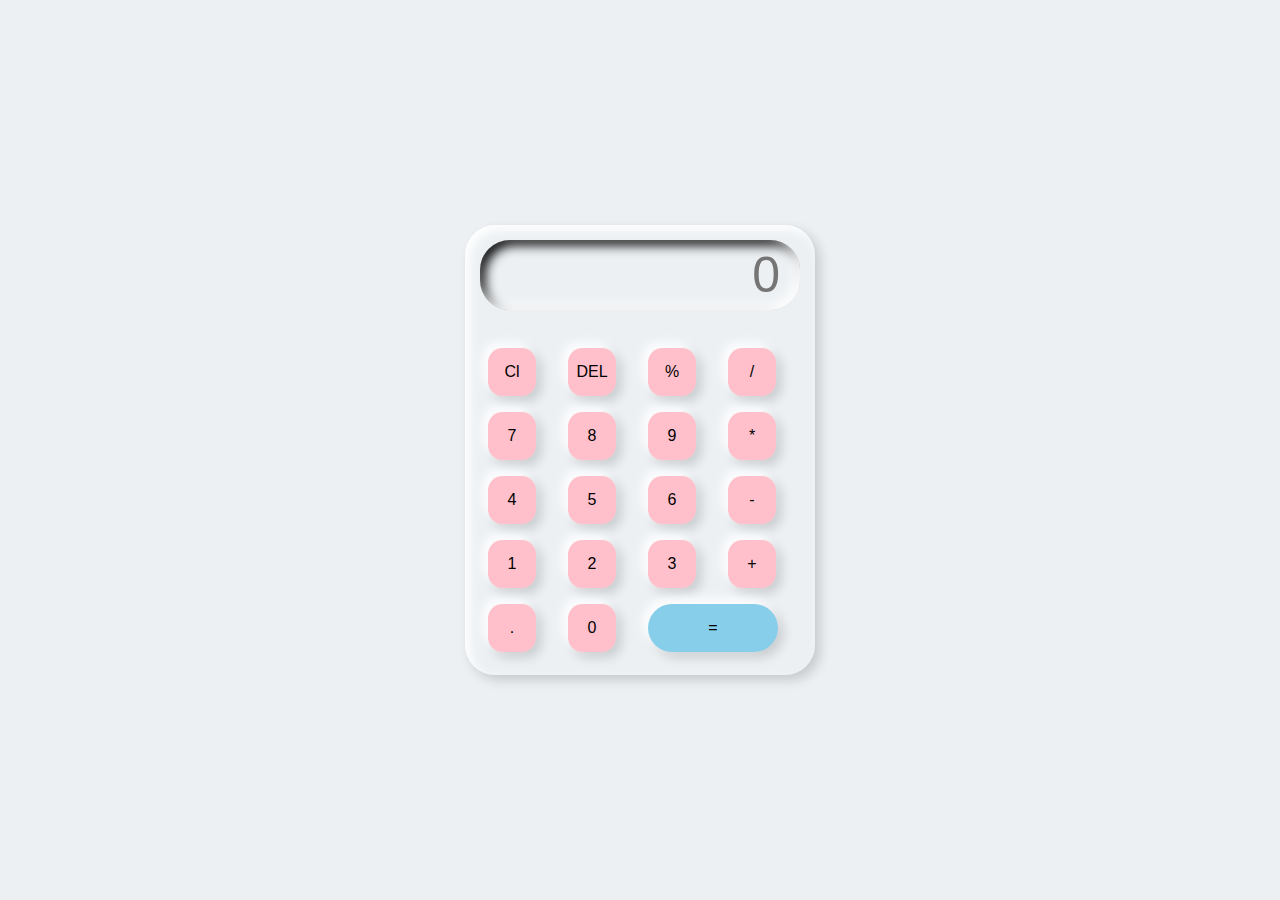
<file: Calculator/index.html>
<!DOCTYPE html>
<html lang="en">
<head>
    <meta charset="UTF-8">
    <meta http-equiv="X-UA-Compatible" content="IE=edge">
    <meta name="viewport" content="width=device-width, initial-scale=1.0">
    <link rel="stylesheet" href="style.css">
    <title>Calculator</title>
</head>
<body>
    <div class="container">
        <div class="calculator">
            <input type="text" placeholder="0" id="output-screen">
            <button onclick="Clear()">Cl</buttton>
            <button onclick="del()">DEL</buttton>
            <button onclick="display('%')">%</button>
            <button onclick="display('/')">/</button>
            <button onclick="display('7')">7</button>
            <button onclick="display('8')">8</button>
            <button onclick="display('9')">9</button>
            <button onclick="display('*')">*</button>
            <button onclick="display('4')">4</button>
            <button onclick="display('5')">5</button>
            <button onclick="display('6')">6</button>
            <button onclick="display('-')">-</button>
            <button onclick="display('1')">1</button>
            <button onclick="display('2')">2</button>
            <button onclick="display('3')">3</button>
            <button onclick="display('+')">+</button>
            <button onclick="display('.')">.</button>
            <button onclick="display('0')">0</button>
            <button onclick="Calculate()" class="equal">=</button>

        </div>
    </div>

    <script>
            let outputScreen = document.getElementById("output-screen");

            function display(num){
                outputScreen.value += num;
            }
            function Calculate(){
                try{
                    outputScreen.value = eval(outputScreen.value);
                }
                catch(err)
                {
                    alert("Invalid")
                }
            }
            function Clear(){
                outputScreen.value = "";
            }
            function del(){
                outputScreen.value = outputScreen.value.slice(0,-1);
            }
    </script>
</body>
</html>
</file>
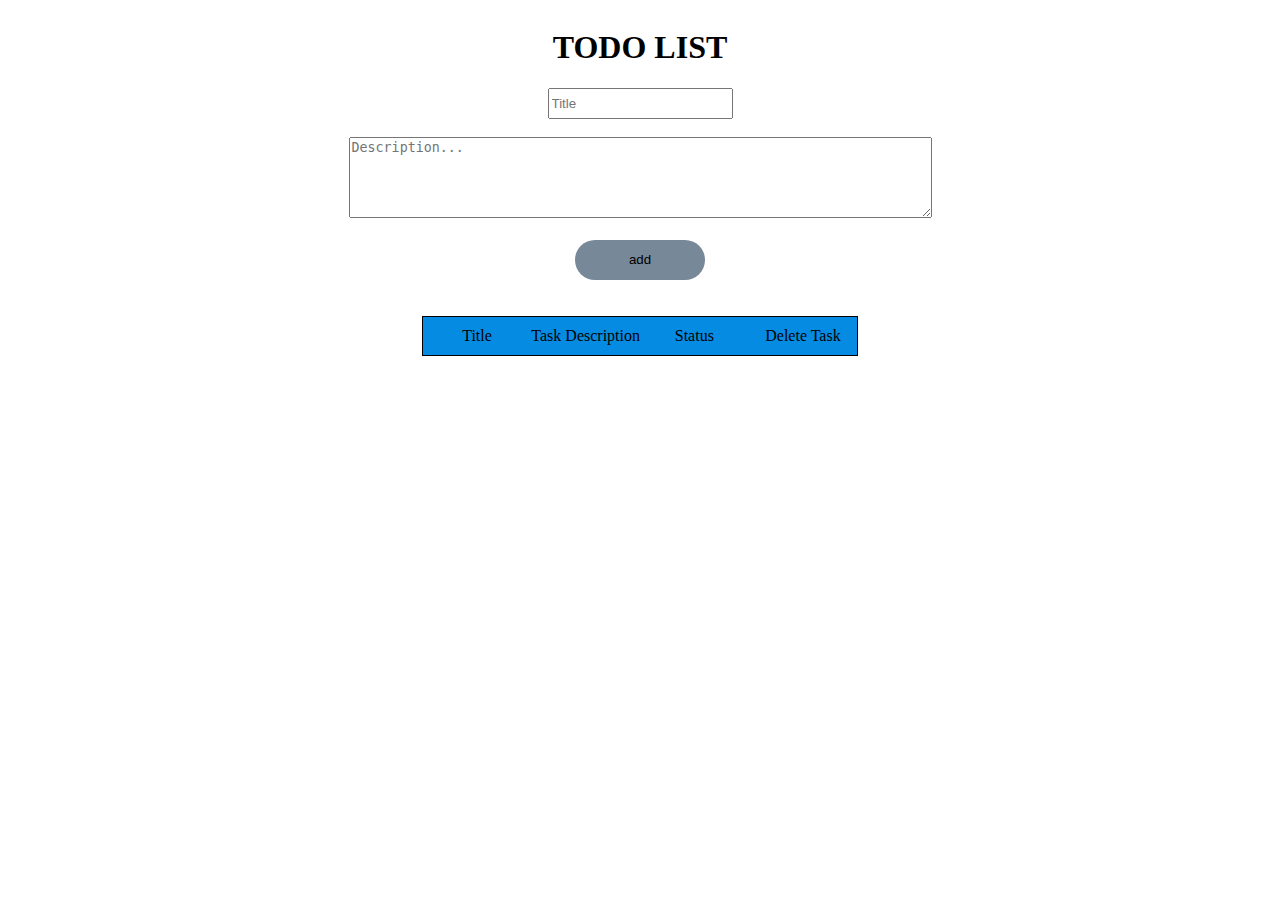
<file: Todo/index.html>
<!DOCTYPE html>
<html lang="en">
<head>
    <meta charset="UTF-8">
    <meta http-equiv="X-UA-Compatible" content="IE=edge">
    <meta name="viewport" content="width=device-width, initial-scale=1.0">
    <title>Todo List</title>
	<link rel="stylesheet" href="main.css">
</head>
<body align="center">
    <h1>TODO LIST</h1>
    <form name="myForm" >
        <input type="text" placeholder="Title" id="title" required/>  
        <br><br>
         <textarea rows = "5" cols = "70" id="description" placeholder="Description..."></textarea> 
        <!-- <input type="text" placeholder="Description" id="description" rows="5" required/><br> -->
        <div id="blank"></div>
        <br>
        <button type="button" id="btn" onclick="addd()" >add</button><br><br><br>
    </form>
        <div id="addedtasks">
            <div id="${c}" class="tasks" >
                <div id="tit"> Title</div>
                <div id="des"> Task Description</div>
                <div>Status</div>
                Delete Task
            </div>
        </div>
	<script src="main.js"></script>
</body>
</html>
</file>
<file: Calculator/style.css>
*{
    margin: 0;
    padding: 0;
    box-sizing: border-box;
    background-color: #ecf0f3;
    font-family: sans-serif;
    outline: none;
}
.container{
    height: 100vh;
    display: flex;
    justify-content: center;
    align-items: center;
}
.calculator{
    background-color: #ecf0f3;
    padding: 15px;
    border-radius: 30px;
    box-shadow: inset 5px 5px 12px #ffffff,
                      5px 5px 12px rgba(0,0,0,.16);
    display: grid;
    grid-template-columns: repeat(4,80px);                  
}
input{
    grid-column: span 4;
    height: 70px;
    width: 320px;
    background-color: #ecf0f3;
    box-shadow: inset -5px -5px 12px #ffffff,
                inset 5px 5px 12px rgba(0,0,0,16);   
    border:none;
    border-radius: 30px;
    color: rgb(70, 70, 70);
    font-size: 50px;
    text-align: end;
    margin: auto;
    margin-top: auto;
    margin-bottom: 30px;
    padding: 20px;
}
button{
    height: 48px;
    width: 48px;
    background-color: pink;
    box-shadow: -5px -5px 12px #ffffff,
                    5px 5px 12px rgba(0,0,0,.16);
    border: none;
    border-radius: 30%;
    margin: 8px;
    font-size: 16px;
}
.equal{
    width: 130px;
    border-radius: 40px;
    background-color: skyblue;
    box-shadow: -5px -5px 12px #ffffff,
                    5px 5px 12px rgba(0,0,0,.16);
}
</file>
<file: Todo/main.css>
body{
	display: flex;
	align-items: center;
	justify-content: center;
	flex-direction: column;
	background-image: url("https://www.incimages.com/uploaded_files/image/1920x1080/getty_638884198_366705.jpg");
	background-repeat: no-repeat;
	background-size: cover;
}
#addedtasks{
	display: grid;
	align-items: center;
	justify-content: center;
	flex-direction: column;
	/* width:90%; */
	background-color: rgb(6, 139, 227);
}
.tasks{
	/* width:100%; */
	display: grid;
	word-break: keep-all;
	grid-template-columns: 1fr 1fr 1fr 1fr;
	border:solid 1px black;
	padding-top: 10px;
	padding-bottom: 10px;
	align-items: center;
	/* padding-left: 20px;
	padding-right: 20px; */
	flex-direction: row;
	justify-content: space-evenly;
}
#btn{
	background-color:#778899;
	border: #3fd557;
}
button{
	border-radius: 25px;
	width:130px; 
	height:40px;
}
form{
	font-family: Italic;
   

}
input{
	height: 25px;
}
#blank{
	 color: red;
}
</file>
